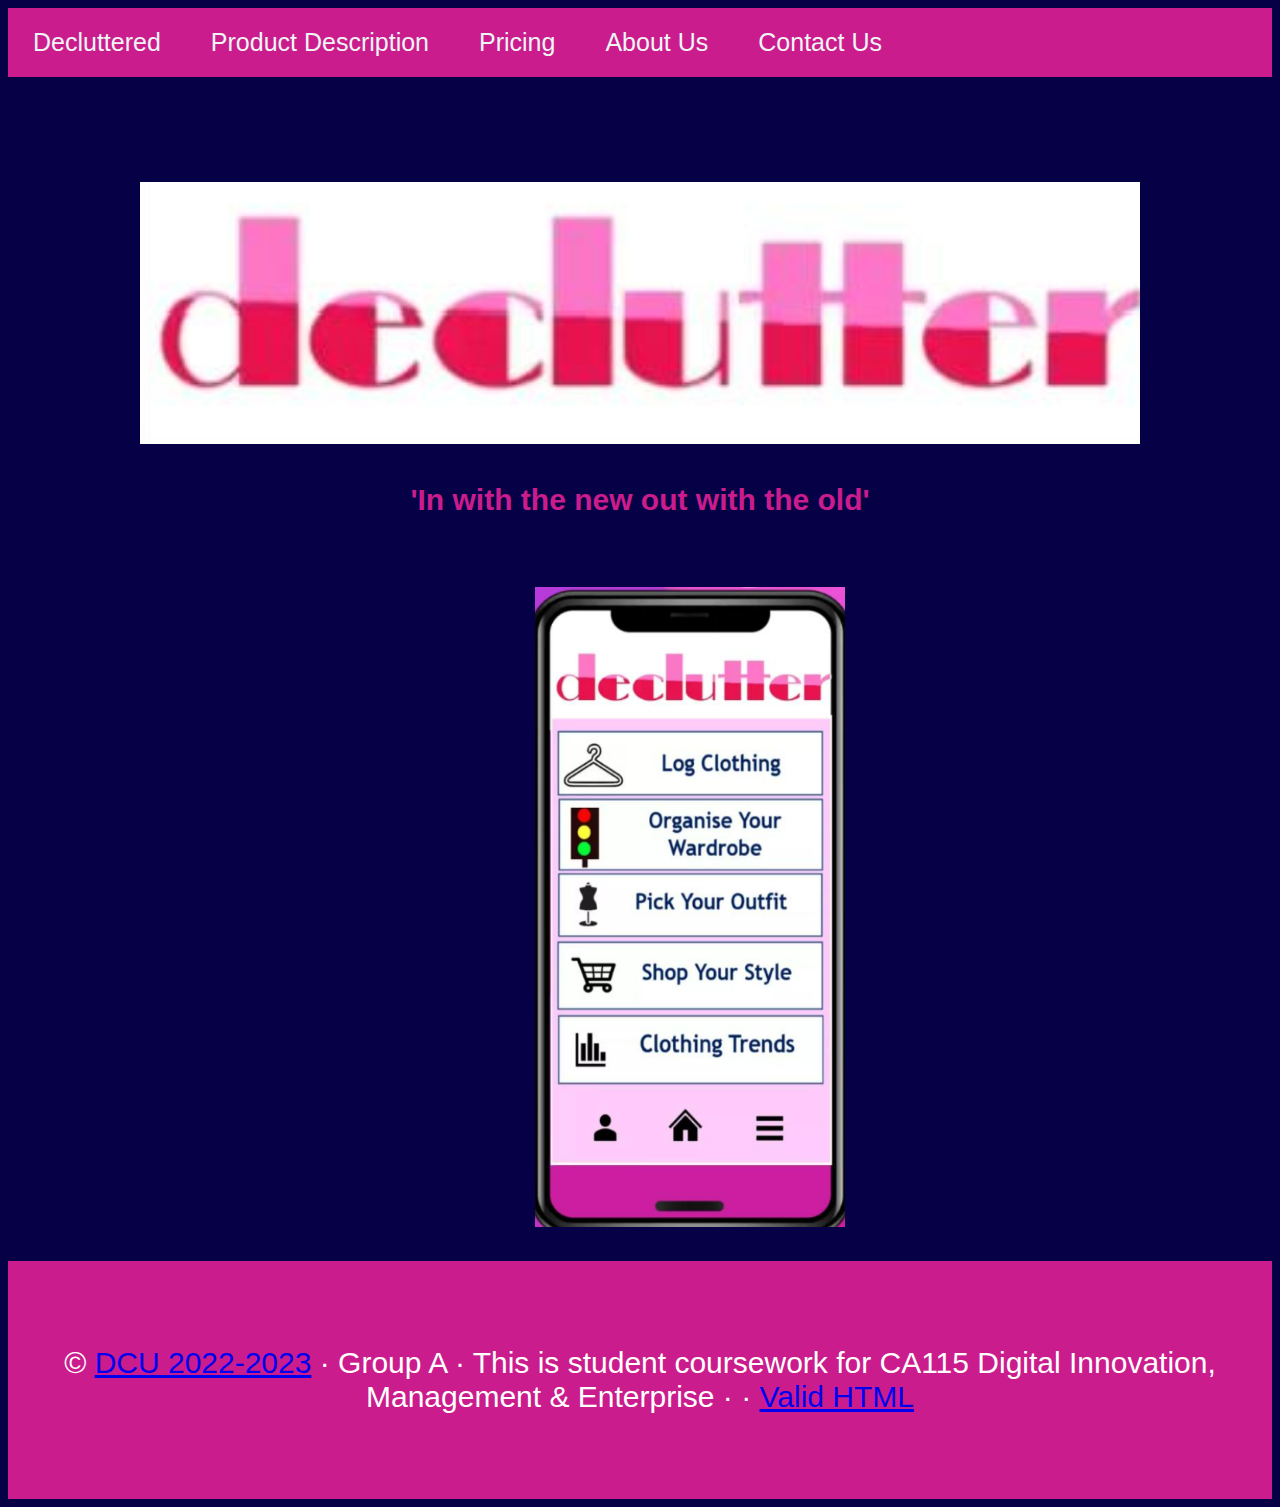
<file: index.html>
<!DOCTYPE html>
<html lang="en-gb">

<!-- https://student.computing.dcu.ie/~martic72/ -->
<head>
    <meta charset="UTF-8">
    <meta name="Decluttered" content="decluttered digital innovation" />
    <!-- meta tag below is used for Internet Explorer and mobile devices -->
    <meta name="Decluttered Digital Innovation" content="width=device-width, initial-scale=1">
	<!--This means that the browser will (probably) render the width of the page at the width of its own screen. //-->
      <meta charset="UTF-8">
    <meta name="Group A" content="Decluttered">
    <title>Decluttered</title>
    <!-- add your stylesheet and any other styling code, e.g. google fonts  a good link is https://fonts.google.com/-->
	
	<link rel="stylesheet" href="layout.css" /> 
</head>

<!-- all the classes below will require some CSS styles to be included in your layout.css file, if you do not
include a style for these classes you should remove the class from your html file //-->

<center>

<!--REMOVE ANY CLASS OBJECT WHICH YOU DO NOT USE TO STYLE YOUR FILE//-->

    <main class= "main-style">
	    <!-- You could style Main here if you wish-->
        <ul>
  <li><a href="index.html">Decluttered</a></li>
  <li><a href="product description.html">Product Description</a></li>
  <li><a href="pricing.html">Pricing</a></li>
  <li><a href="about us.html">About Us</a></li>
  <li><a href="contact us.html">Contact Us</a></li>
</ul>
  
        <header class="page-header">  <!-- What does the header do? is a container for introductory content or a set of navigational links.  see nav above-->
        </header>
<body>
<div class="homepage1">
    <img class="logo"src="images\logo.png">
    <h3>'In with the new out with the old'</h3>
</div>

    <img class="phone" src="images\phone.png" height="700px" height="1900px">

        <footer class="footer">
              <p> &copy; <a href="dcu.ie/">DCU 2022-2023</a>
				<span class="footer-separator">&middot;</span>
				<span class="footer-text">Group A</span> 
				<span class="footer-separator">&middot;</span> 
				<span class="footer-text">This is student coursework for CA115 Digital Innovation, Management & Enterprise</span> 
				<span class="footer-separator">&middot;</span> 
				<span class="footer-separator">&middot;</span> 
				<span class="footer-text"><a href="http://validator.w3.org/check?uri=referer" title="W3C HTML Validation Service" >Valid HTML</a><br/></span> 
			</p>
        <!-- Note that the link to the validator above will only produce results when your page is uploaded to the server, and you click on the link from the browser.-->
                
        </footer>
    </main>
</center>
</body>

</html>
</file>
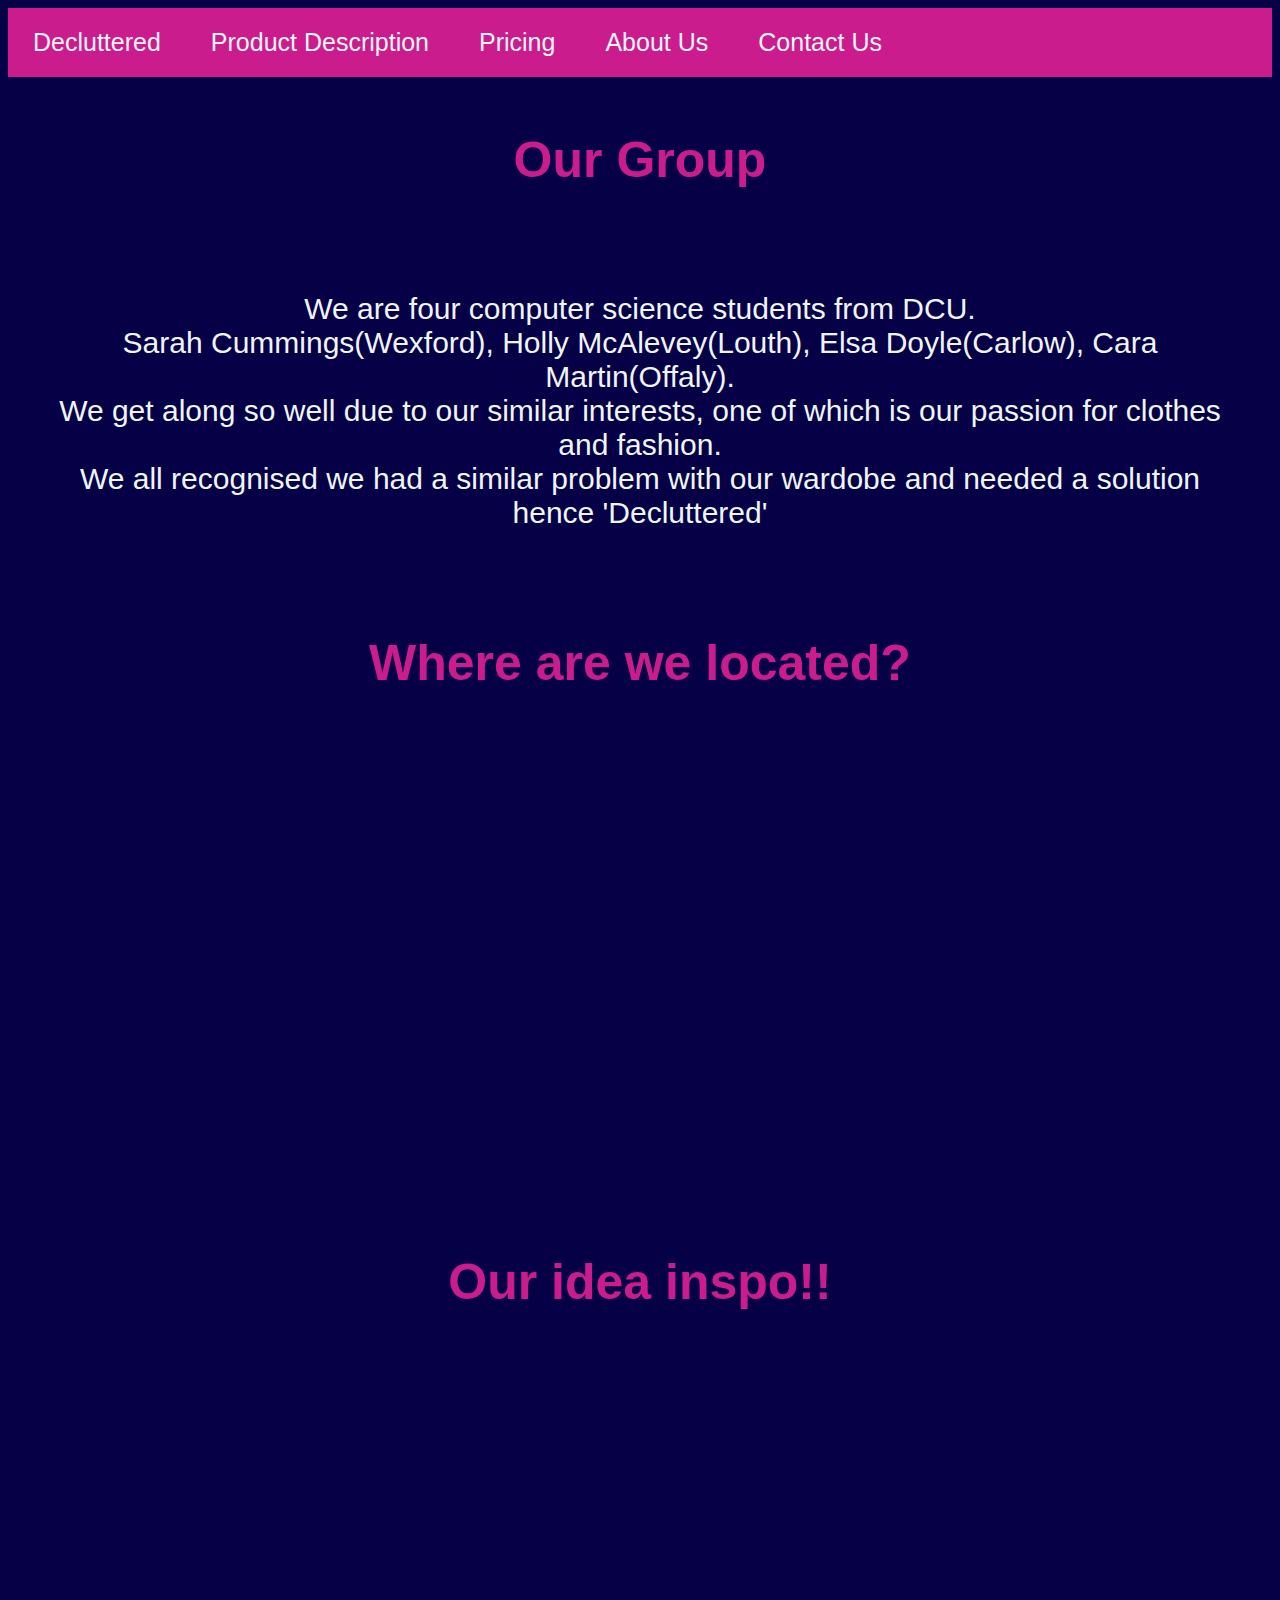
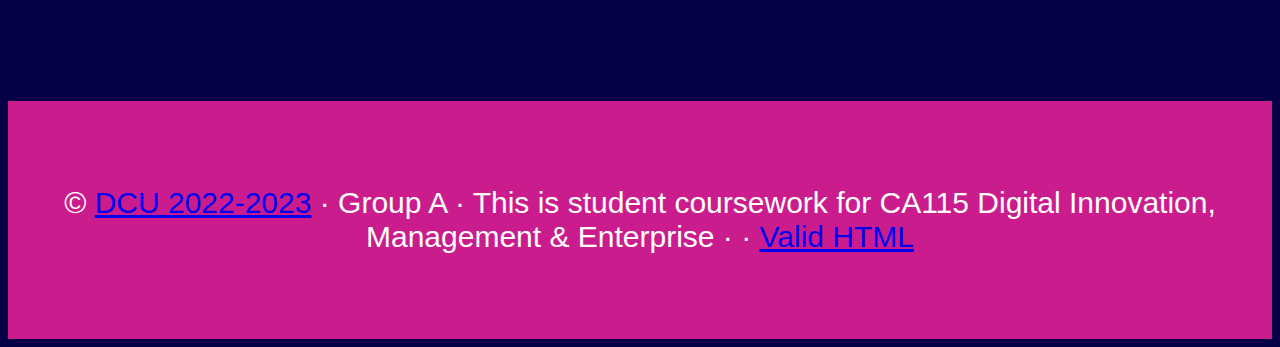
<file: about us.html>
<!DOCTYPE html>
<html lang="en-gb">

<!-- https://student.computing.dcu.ie/~martic72/ -->
<head>
    <meta charset="UTF-8">
    <meta name="Decluttered" content="decluttered digital innovation" />
    <!-- meta tag below is used for Internet Explorer and mobile devices -->
    <meta name="Decluttered Digital Innovation" content="width=device-width, initial-scale=1">
	<!--This means that the browser will (probably) render the width of the page at the width of its own screen. //-->
      <meta charset="UTF-8">
    <meta name="Group A" content="Decluttered">
    <title>Cara Martin</title>
    <!-- add your stylesheet and any other styling code, e.g. google fonts  a good link is https://fonts.google.com/-->
	
	<link rel="stylesheet" href="layout.css" /> 
</head>

<!-- all the classes below will require some CSS styles to be included in your layout.css file, if you do not
include a style for these classes you should remove the class from your html file //-->


<!--REMOVE ANY CLASS OBJECT WHICH YOU DO NOT USE TO STYLE YOUR FILE//-->

    <main class= "main-style">
	    <!-- You could style Main here if you wish-->
        <ul>
  <li><a href="index.html">Decluttered</a></li>
  <li><a href="product description.html">Product Description</a></li>
  <li><a href="pricing.html">Pricing</a></li>
  <li><a href="about us.html">About Us</a></li>
  <li><a href="contact us.html">Contact Us</a></li>
</ul>
<body>
        <header class="page-header">  <!-- What does the header do? is a container for introductory content or a set of navigational links.  see nav above-->
        </header>
<center>
<h1>Our Group</h1>
<p class="our group">We are four computer science students from DCU.<br> Sarah Cummings(Wexford), Holly McAlevey(Louth), Elsa Doyle(Carlow), Cara Martin(Offaly).<br>We get along so well due to our similar interests, one of which is our passion for clothes and fashion.<br>We all recognised we had a similar problem with our wardobe and needed a solution hence 'Decluttered' </p>
<h1>
    Where are we located?
</h1>
<iframe src="https://www.google.com/maps/embed?pb=!1m18!1m12!1m3!1d2379.6488773284536!2d-6.261028984160092!3d53.38533167998716!2m3!1f0!2f0!3f0!3m2!1i1024!2i768!4f13.1!3m3!1m2!1s0x48670e1b2f9d5d03%3A0x12bb45984107c2a8!2sDublin%20City%20University!5e0!3m2!1sen!2sie!4v1679410723298!5m2!1sen!2sie" width="600" height="450" style="border:0;" allowfullscreen="" loading="lazy" referrerpolicy="no-referrer-when-downgrade"></iframe>

<h1>
    Our idea inspo!!
</h1>
<iframe width="560" height="315" src="https://www.youtube.com/embed/XNDubWJU0aU" title="YouTube video player" frameborder="0" allow="accelerometer; autoplay; clipboard-write; encrypted-media; gyroscope; picture-in-picture; web-share" allowfullscreen></iframe>
<br>
<br>

</div>
       <footer class="footer">
              <p> &copy; <a href="dcu.ie/">DCU 2022-2023</a>
                <span class="footer-separator">&middot;</span>
                <span class="footer-text">Group A</span> 
                <span class="footer-separator">&middot;</span> 
                <span class="footer-text">This is student coursework for CA115 Digital Innovation, Management & Enterprise</span> 
                <span class="footer-separator">&middot;</span> 
                <span class="footer-separator">&middot;</span> 
                <span class="footer-text"><a href="http://validator.w3.org/check?uri=referer" title="W3C HTML Validation Service" >Valid HTML</a><br/></span> 
            </p>
        <!-- Note that the link to the validator above will only produce results when your page is uploaded to the server, and you click on the link from the browser.-->
                
        </footer>
    </main>
</center>
</body>

</html>
</file>
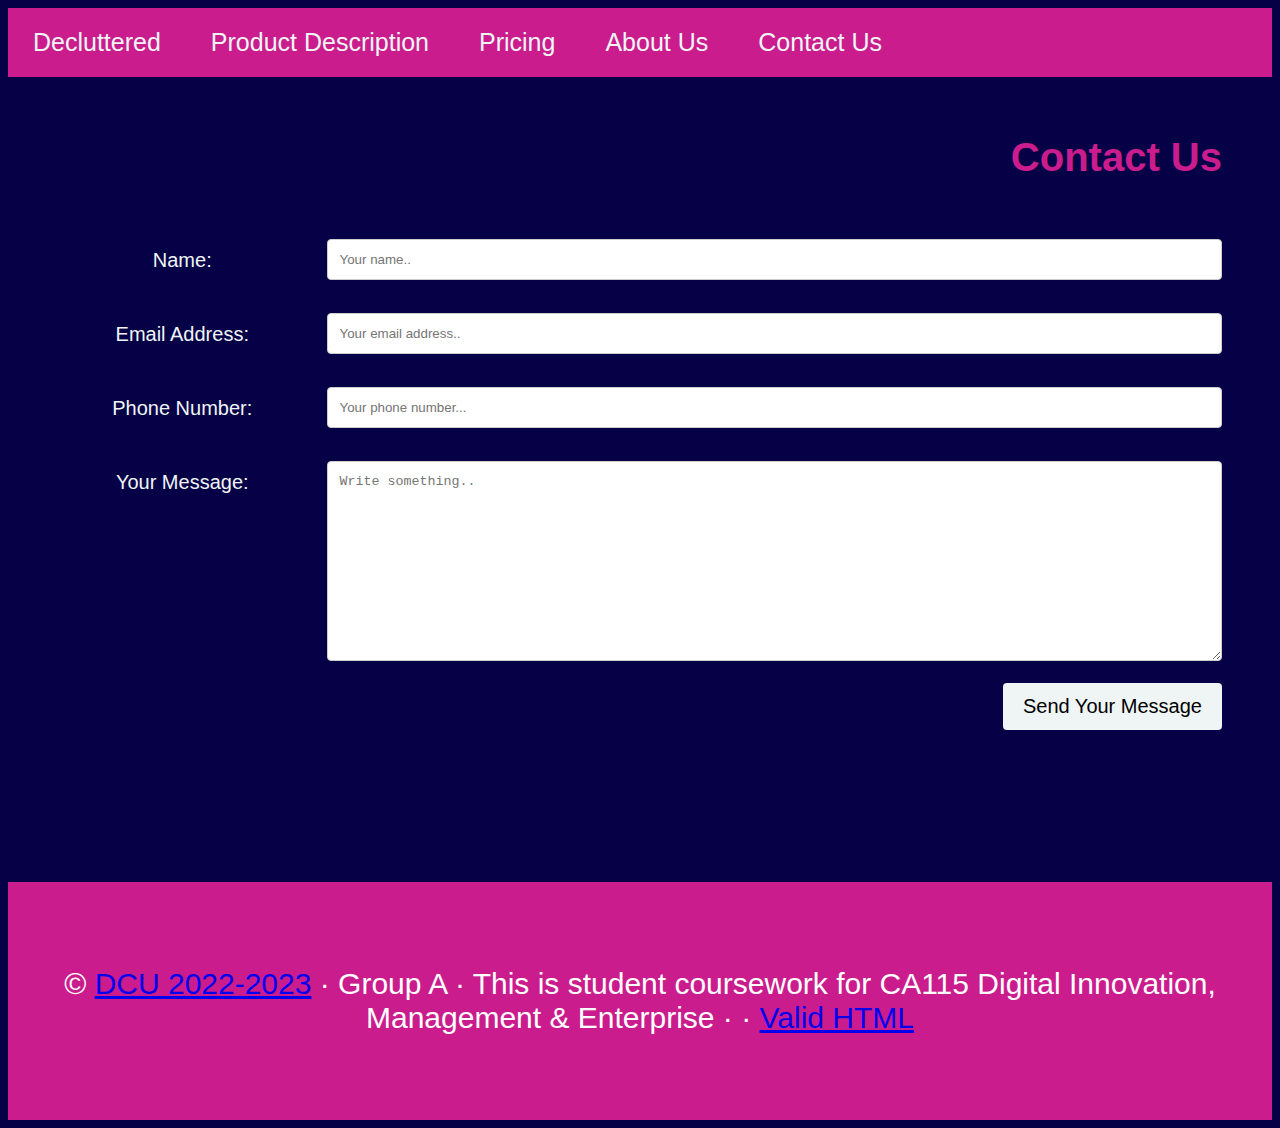
<file: contact us.html>
<!DOCTYPE html>
<html lang="en-gb">

<!-- https://student.computing.dcu.ie/~martic72/ -->
<head>
    <meta charset="UTF-8">
    <meta name="Decluttered" content="decluttered digital innovation" />
    <!-- meta tag below is used for Internet Explorer and mobile devices -->
    <meta name="Decluttered Digital Innovation" content="width=device-width, initial-scale=1">
	<!--This means that the browser will (probably) render the width of the page at the width of its own screen. //-->
      <meta charset="UTF-8">
    <meta name="Group A" content="Decluttered">
    <title>Cara Martin</title>
    <!-- add your stylesheet and any other styling code, e.g. google fonts  a good link is https://fonts.google.com/-->
	
	<link rel="stylesheet" href="layout.css" /> 
</head>

<!-- all the classes below will require some CSS styles to be included in your layout.css file, if you do not
include a style for these classes you should remove the class from your html file //-->

<center>

<!--REMOVE ANY CLASS OBJECT WHICH YOU DO NOT USE TO STYLE YOUR FILE//-->

    <main class= "main-style">
	    <!-- You could style Main here if you wish-->
        <ul>
  <li><a href="index.html">Decluttered</a></li>
  <li><a href="product description.html">Product Description</a></li>
  <li><a href="pricing.html">Pricing</a></li>
  <li><a href="about us.html">About Us</a></li>
  <li><a href="contact us.html">Contact Us</a></li>
</ul>
  
        <header class="page-header">  <!-- What does the header do? is a container for introductory content or a set of navigational links.  see nav above-->
        </header>
<body>
</div>
               
  <form action="https://formspree.io/[cara.martin72@mail.dcu.ie]" method="post">
     <h2 class="title-contact">Contact Us</h2>
  <div class="row">
    <div class="col-25">
      <label for="contact-name">Name:</label>
    </div>
    <div class="col-75">
      <input type="text" id="contact-name" name="contact-name" placeholder="Your name..">
    </div>
  </div>
  <div class="row">
    <div class="col-25">
      <label for="contact-email">Email Address:</label>
    </div>
    <div class="col-75">
      <input type="text" id="contact-email" name="contact-email" placeholder="Your email address..">
    </div>
  </div>
  <div class="row">
    <div class="col-25">
      <label for="contact-phone">Phone Number:</label>
    </div>
    <div class="col-75">
      <input id="contact-phone" type="tel" name="contact-phone" placeholder="Your phone number..." />
    </div>
  </div>
  <div class="row">
    <div class="col-25">
      <label for="contact-message">Your Message:</label>
    </div>
    <div class="col-75">
      <textarea id="contact-message" name="contact-message" placeholder="Write something.." style="height:200px"></textarea>
    </div>
  </div>
  <br>
  <div class="row">
    <input type="submit" value="Send Your Message">
  </div>
  </form>
</body>
       <footer class="footer">
              <p> &copy; <a href="dcu.ie/">DCU 2022-2023</a>
                <span class="footer-separator">&middot;</span>
                <span class="footer-text">Group A</span> 
                <span class="footer-separator">&middot;</span> 
                <span class="footer-text">This is student coursework for CA115 Digital Innovation, Management & Enterprise</span> 
                <span class="footer-separator">&middot;</span> 
                <span class="footer-separator">&middot;</span> 
                <span class="footer-text"><a href="http://validator.w3.org/check?uri=referer" title="W3C HTML Validation Service" >Valid HTML</a><br/></span> 
            </p>
        <!-- Note that the link to the validator above will only produce results when your page is uploaded to the server, and you click on the link from the browser.-->
                
        </footer>
    </main>
</center>
</body>

</html>
</file>
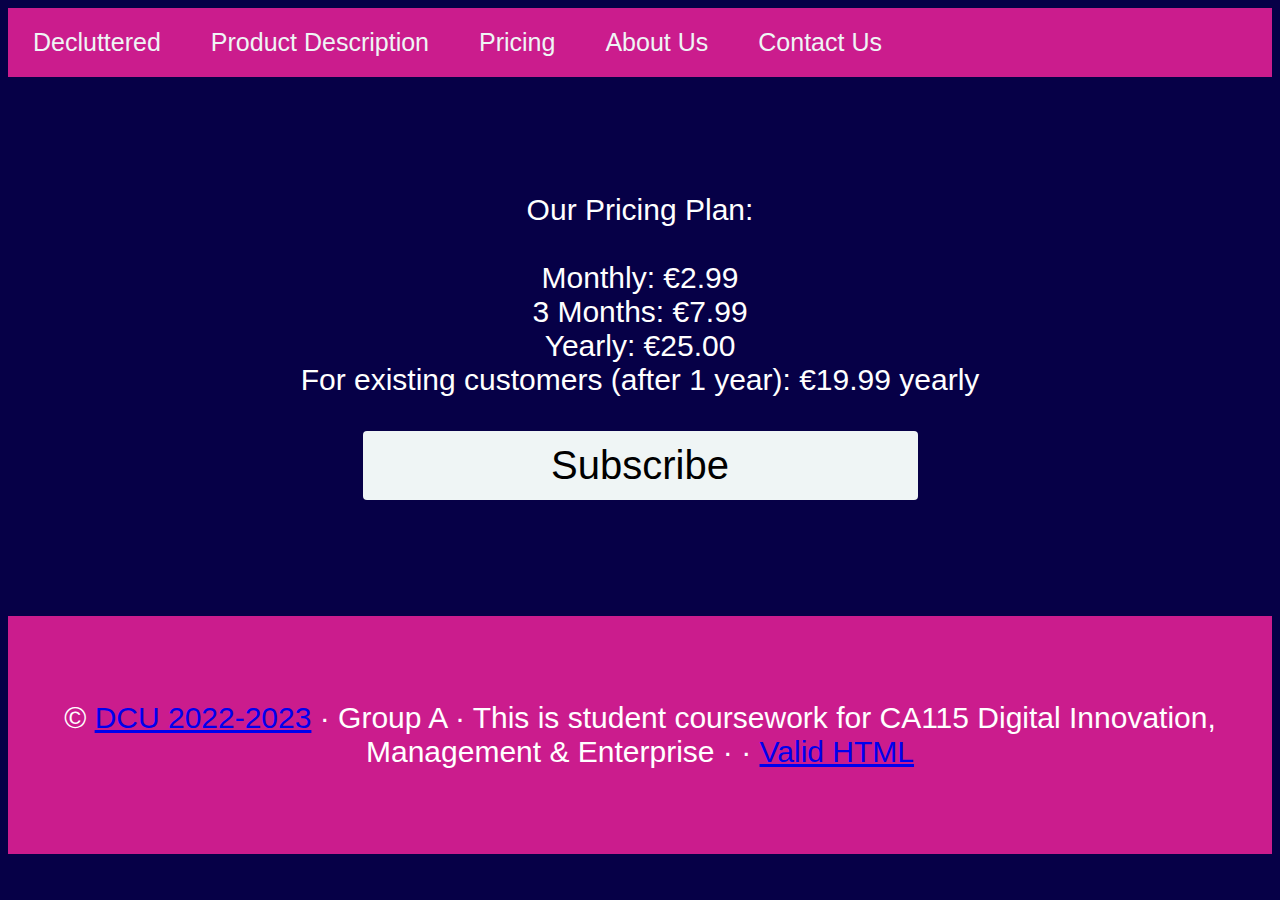
<file: pricing.html>
<!DOCTYPE html>
<html lang="en-gb">

<!-- https://student.computing.dcu.ie/~martic72/ -->
<head>
    <meta charset="UTF-8">
    <meta name="Decluttered" content="decluttered digital innovation" />
    <!-- meta tag below is used for Internet Explorer and mobile devices -->
    <meta name="Decluttered Digital Innovation" content="width=device-width, initial-scale=1">
	<!--This means that the browser will (probably) render the width of the page at the width of its own screen. //-->
      <meta charset="UTF-8">
    <meta name="Group A" content="Decluttered">
    <title>Cara Martin</title>
    <!-- add your stylesheet and any other styling code, e.g. google fonts  a good link is https://fonts.google.com/-->
	
	<link rel="stylesheet" href="layout.css" /> 
</head>

<!-- all the classes below will require some CSS styles to be included in your layout.css file, if you do not
include a style for these classes you should remove the class from your html file //-->

<center>
<!--REMOVE ANY CLASS OBJECT WHICH YOU DO NOT USE TO STYLE YOUR FILE//-->

    <main class= "main-style">
	    <!-- You could style Main here if you wish-->
        <ul>
  <li><a href="index.html">Decluttered</a></li>
  <li><a href="product description.html">Product Description</a></li>
  <li><a href="pricing.html">Pricing</a></li>
  <li><a href="about us.html">About Us</a></li>
  <li><a href="contact us.html">Contact Us</a></li>
</ul>
  
        <header class="page-header">  <!-- What does the header do? is a container for introductory content or a set of navigational links.  see nav above-->
        </header>
<body>
    <br>
    <br>
    <p>
        Our Pricing Plan:<br>
        <br>
            Monthly: €2.99<br>
            3 Months: €7.99<br>
            Yearly: €25.00<br>
            For existing customers (after 1 year): €19.99 yearly<br>
        <br>
        <input class="subscribe" value="Subscribe">
    </p>
    <br>
    <br>
</div>
       <footer class="footer">
              <p> &copy; <a href="dcu.ie/">DCU 2022-2023</a>
                <span class="footer-separator">&middot;</span>
                <span class="footer-text">Group A</span> 
                <span class="footer-separator">&middot;</span> 
                <span class="footer-text">This is student coursework for CA115 Digital Innovation, Management & Enterprise</span> 
                <span class="footer-separator">&middot;</span> 
                <span class="footer-separator">&middot;</span> 
                <span class="footer-text"><a href="http://validator.w3.org/check?uri=referer" title="W3C HTML Validation Service" >Valid HTML</a><br/></span> 
            </p>
        <!-- Note that the link to the validator above will only produce results when your page is uploaded to the server, and you click on the link from the browser.-->
                
        </footer>
    </main>
</center>
</body>

</html>
</file>
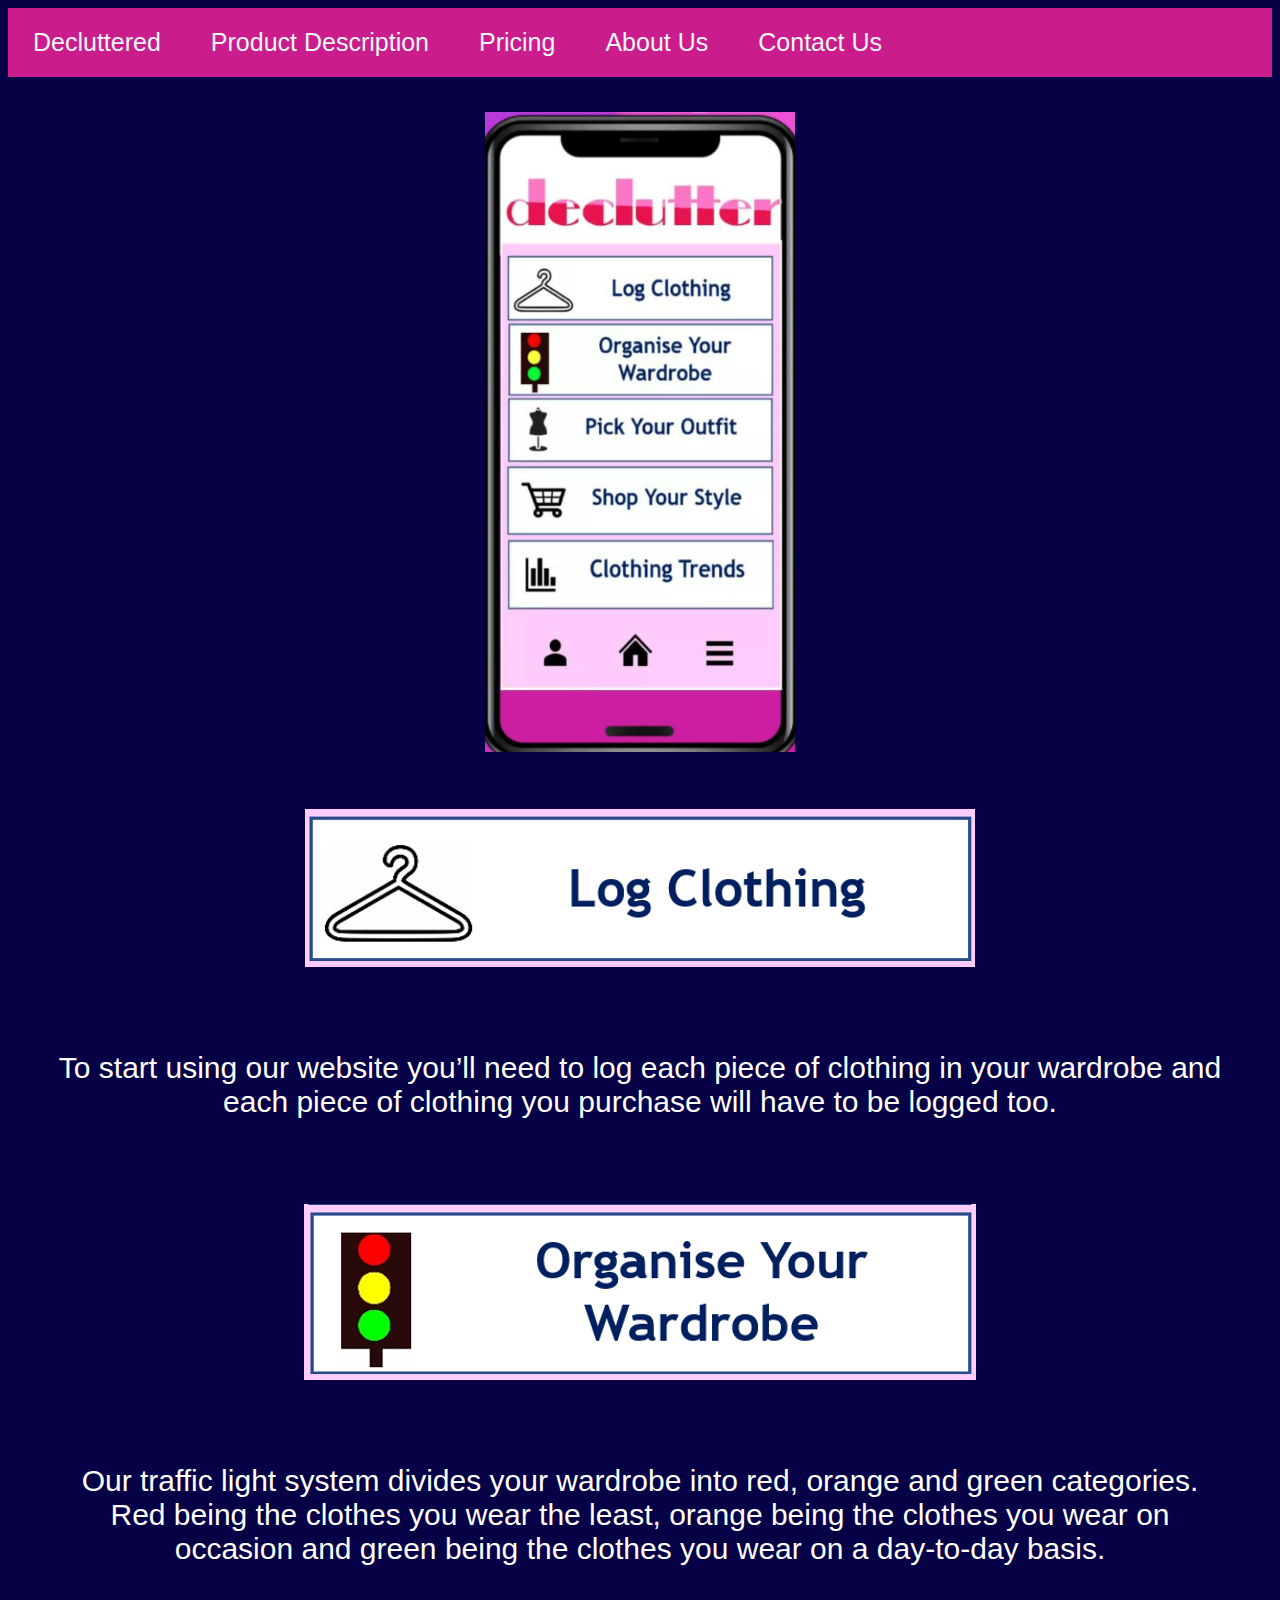
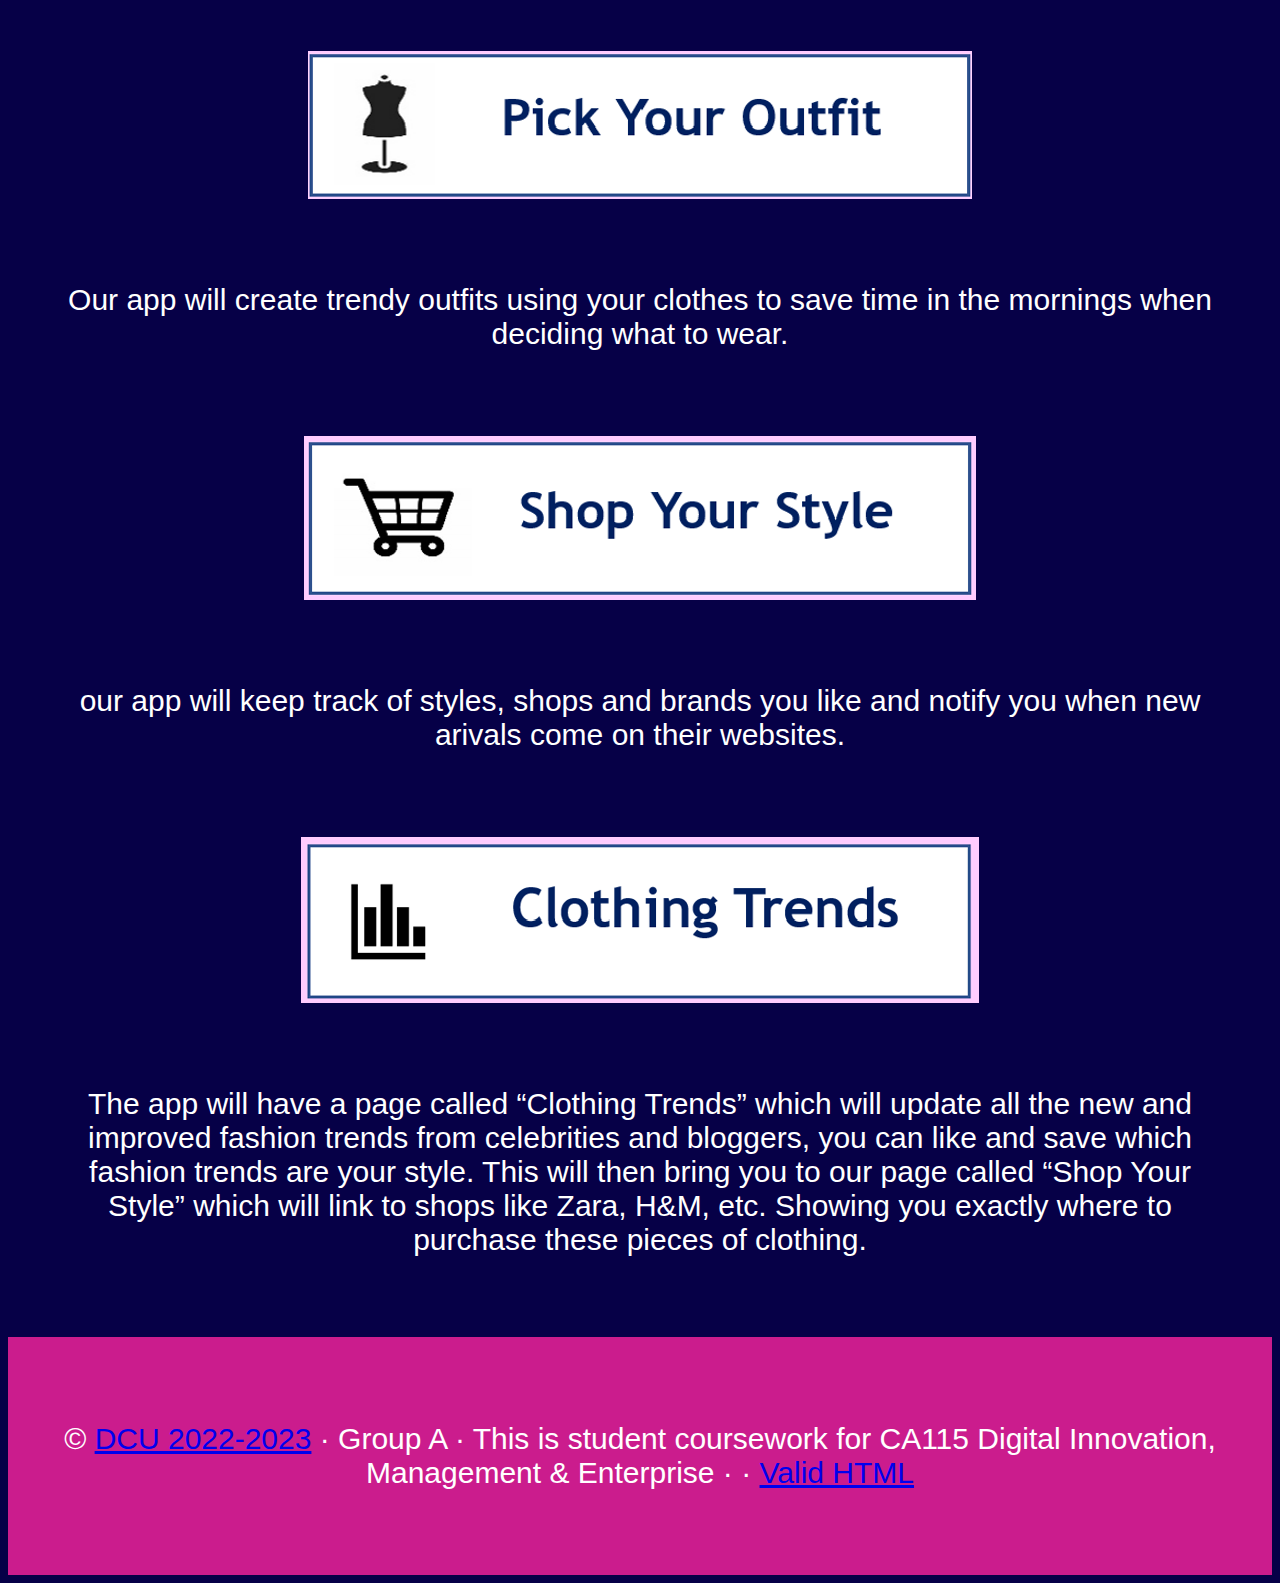
<file: product description.html>
<!DOCTYPE html>
<html lang="en-gb">

<!-- https://student.computing.dcu.ie/~martic72/ -->
<head>
    <meta charset="UTF-8">
    <meta name="Decluttered" content="decluttered digital innovation" />
    <!-- meta tag below is used for Internet Explorer and mobile devices -->
    <meta name="Decluttered Digital Innovation" content="width=device-width, initial-scale=1">
	<!--This means that the browser will (probably) render the width of the page at the width of its own screen. //-->
      <meta charset="UTF-8">
    <meta name="Group A" content="Decluttered">
    <title>Cara Martin</title>
    <!-- add your stylesheet and any other styling code, e.g. google fonts  a good link is https://fonts.google.com/-->
	
	<link rel="stylesheet" href="layout.css" /> 
</head>

<!-- all the classes below will require some CSS styles to be included in your layout.css file, if you do not
include a style for these classes you should remove the class from your html file //-->

<center>
<!--REMOVE ANY CLASS OBJECT WHICH YOU DO NOT USE TO STYLE YOUR FILE//-->

    <main class= "main-style">
	    <!-- You could style Main here if you wish-->
        <ul>
  <li><a href="index.html">Decluttered</a></li>
  <li><a href="product description.html">Product Description</a></li>
  <li><a href="pricing.html">Pricing</a></li>
  <li><a href="about us.html">About Us</a></li>
  <li><a href="contact us.html">Contact Us</a></li>
</ul>
<body>
 <img class="phone" src="images\phone.png" height="700px" height="1900px">
 <br><br>
<img src="images\Log Clothing.png">
<p> To start using our website you’ll need to log each piece of clothing in your wardrobe and each piece of clothing you purchase will have to be logged too.</p>

<img src="images\Organise Your Wardrobe.png">
<p>Our traffic light system divides your wardrobe into red, orange and green categories. Red being the clothes you wear the least, orange being the clothes you wear on occasion and green being the clothes you wear on a day-to-day basis.</p>

<img src="images\Pick Your Outfit.png">
<p>Our app will create trendy outfits using your clothes to save time in the mornings when deciding what to wear.</p>

<img src="images\Shop Your Style.png">
<p>our app will keep track of styles, shops and brands you like and notify you when new arivals come on their websites.</p>

<img src="images\Clothing Trends.png">
<p>The app will have a page called “Clothing Trends” which will update all the new and improved fashion trends from celebrities and bloggers, you can like and save which fashion trends are your style. This will then bring you to our page called “Shop Your Style” which will link to shops like Zara, H&M, etc. Showing you exactly where to purchase these pieces of clothing.</p>
      



          <footer class="footer">
              <p> &copy; <a href="dcu.ie/">DCU 2022-2023</a>
                <span class="footer-separator">&middot;</span>
                <span class="footer-text">Group A</span> 
                <span class="footer-separator">&middot;</span> 
                <span class="footer-text">This is student coursework for CA115 Digital Innovation, Management & Enterprise</span> 
                <span class="footer-separator">&middot;</span> 
                <span class="footer-separator">&middot;</span> 
                <span class="footer-text"><a href="http://validator.w3.org/check?uri=referer" title="W3C HTML Validation Service" >Valid HTML</a><br/></span> 
            </p>
        <!-- Note that the link to the validator above will only produce results when your page is uploaded to the server, and you click on the link from the browser.-->
                
        </footer>
    </main>
</center>
</body>

</html>
</file>
<file: layout.css>
/* These are some suggested groupings for your stylesheet... */
body {
	background-color: #060047;
}
/* nav bar */
ul {
  list-style-type: none;
  margin: 0;
  padding: 0;
  overflow: hidden;
  background-color: #CB1C8D;
}

li {
	float: left;
}

li a {
	float: centre;
	font-family: sans-serif;
  display: block;
  color: #EFF5F5;
  font-size: 25px;
  text-align: center;
  padding:20px 25px;
  text-decoration: none;
}

li a:hover {
  background-color: grey;
}
/* homepage */
div{
	display: inline;
}
p{
	padding: 50px;
	color: white;
	font-family: sans-serif;
	font-size: 30px;
}
img{
	margin-top: 5px;
}
h3{
	padding: 5px;
	color: #CB1C8D;
	font-family: sans-serif;
	font-size: 30px;
	text-align: center;
}
h4{
	color: #ccc;
	font-family: sans-serif;
}
h1 {
	text-align: center;
	padding: 20px;
	font-family: sans-serif;
	color: #CB1C8D;
	font-size: 50px;
}
/* footer */
footer {
	padding: 5px;
	background-color: #CB1C8D ;
	color: #ccc;
	font-family: sans-serif;
}
.homepage1 {
	padding-right: 100px;
	border-color: #eff5f5;
}
.group{
	color: #eff5f5;
}
.subscribe{
	text-align: center;
	background-color:#eff5f5;
	color: black;
	padding: 12px 20px;
	border: none;
	border-radius: 4px;
	cursor: pointer;
	font-size: 40px;
	
}
input[class="subscribe"]:hover {
  background-color: grey;
}
.logo{
	padding-top: 100px;
	width: 1000px;
}
.phone{
	padding: 30px;
}
/* Contact Page */
.title-contact {
	font-family: sans-serif;
	color: #CB1C8D;
	background-color: grey
	padding: 20px;
	text-align: right;
	font-size: 40px;
}
* {
  box-sizing: border-box;
}
form {
	background-color: #060047;
	width: 100%;
	height: 800px;
	margin-top: 5px;
	padding: 20px;
	padding-right: 50px;
}
input[type=text], select, textarea {
  width: 100%;
  margin-top: 20px;
  padding: 12px;
  border: 1px solid #ccc;
  border-radius: 4px;
  resize: vertical;
}
input[type=tel] {
	width: 100%;
	margin-top: 20px;
	padding: 12px;
	border: 1px solid #ccc;
  	border-radius: 4px;
  	resize: vertical;
}
label {
	font-family: sans-serif;
	color: #EFF5F5;	
	font-size: 20px;
  	padding: 30px 20px 15px 30px;
  	display: inline-block;
}
input[type=submit] {
  background-color:#eff5f5;
  color: black;
  padding: 12px 20px;
  border: none;
  border-radius: 4px;
  cursor: pointer;
  float: right;
  font-size: 20px;
}

input[type=submit]:hover {
  background-color: grey;
}

.container {
  border-radius: 5px;
  background-color: #EFF5F5;
  padding: 20px;
}

.col-25 {
  float: left;
  width: 25%;
  margin-top: 6px;
}

.col-75 {
  float: left;
  width: 75%;
  margin-top: 6px;
}
.row:after {
  content: "";
  display: table;
  clear: both;
}
@media screen and (max-width: 600px) {
  .col-25, .col-75, input[type=submit] {
    width: 100%;
    margin-top: 0;
  }
}
</file>
